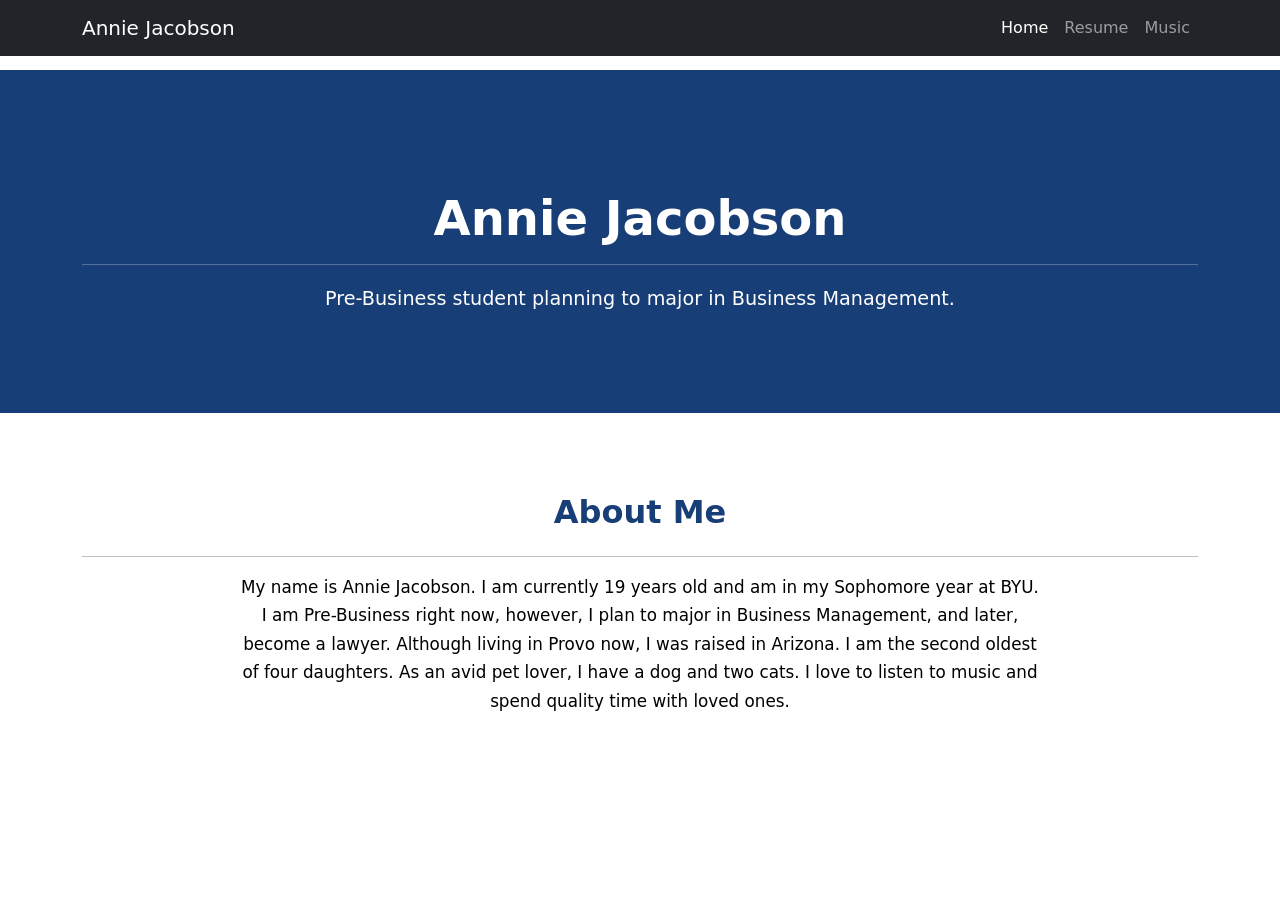
<file: index.html>
<!DOCTYPE html>
<html lang="en">
<head>
    <meta charset="UTF-8">
    <meta name="viewport" content="width=device-width, initial-scale=1.0">
    <title>Annie Jacobson | IS 201</title>
   
    <link href="https://cdn.jsdelivr.net/npm/bootstrap@5.3.2/dist/css/bootstrap.min.css" rel="stylesheet">
    <link rel="stylesheet" href="styles/styles.css">
</head>
<body>
    
    <nav class="navbar navbar-expand-lg navbar-dark bg-dark fixed-top">
        <div class="container">
            <a class="navbar-brand" href="#">Annie Jacobson</a>
            <div class="navbar-nav ms-auto">
                <a class="nav-link active" href="#">Home</a> 
                <a class="nav-link" href="html/resume.html">Resume</a>
                <a class="nav-link" href="html/music.html">Music</a>
            </div> 
        </div>
    </nav> 
    
    <section id="home" class="hero text-center text-white">
        <div class="container">
            <h1 class="display-4">Annie Jacobson</h1>
            <hr>
            <p class="lead">
                Pre-Business student planning to major in Business Management.
            </p>
        </div>
    </section>

    <section id="about" class="section-padding">
        <div class="container">
            <h2 class="text-center mb-4">About Me</h2>
            <hr>
            <p class="text-center">
                My name is Annie Jacobson. I am currently 19 years old and am in my Sophomore year at BYU. I am Pre-Business right now, however, I plan to major in Business Management, and later, become a lawyer. Although living in Provo now, I was raised in Arizona. I am the second oldest of four daughters. As an avid pet lover, I have a dog and two cats. I love to listen to music and spend quality time with loved ones.
            </p>
        </div>
    </section>
</body>
</html>
</file>
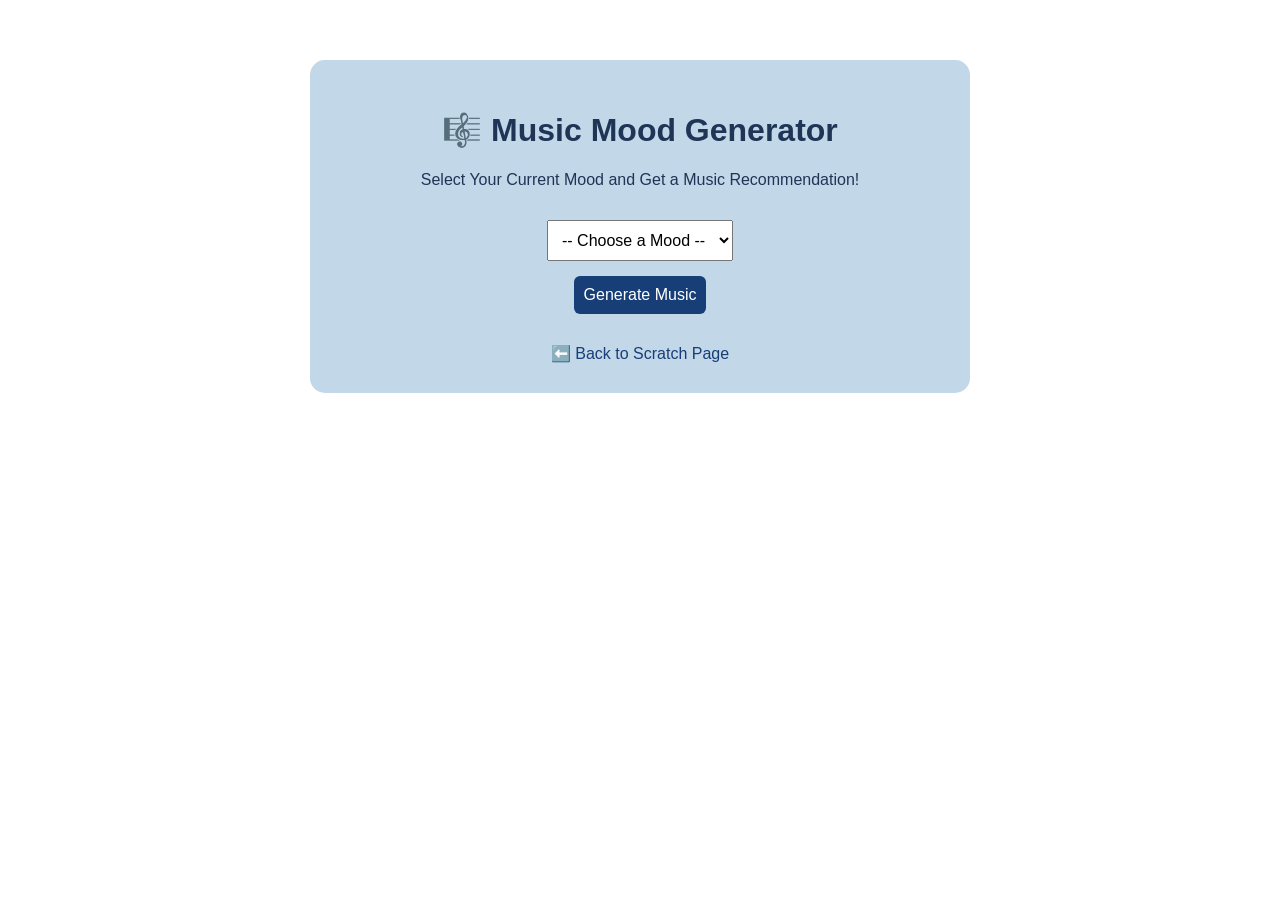
<file: html/music-app.html>
<!DOCTYPE html>
<html lang="en">
<head>
    <meta charset="UTF-8">
    <meta name="viewport" content="width=device-width, initial-scale=1.0">
    <title>Music Mood App</title>

    <style>
        body {
            background-color: rbg(156,192,218);
            font-family: Arial, Helvetica, sans-serif;
            color: #1f3556;
            text-align: center;
        }

        .app-container {
            background-color: #c2d7e8;
            max-width: 600px;
            margin: 60px auto;
            padding: 30px;
            border-radius: 15px;
        }

        select, button {
            padding: 10px;
            font-size: 16px;
            margin-top: 15px;
        }

        button {
            background-color: #183e77;
            color: white;
            border: none;
            border-radius: 6px;
            cursor: pointer;
        }

        button:hover {
            background-color: #0f2b52;
        }

        .results {
            margin-top: 25px;
            font-size: 18px;
            font-weight: bold;
        }

        a {
            display: block;
            margin-top: 30px;
            color: #183e77;
            text-decoration: none;
        }

        a:hover {
            text-decoration: underline;
        }
    </style>
</head>
<body>
    
    <div class="app-container">
        <h1>🎼 Music Mood Generator</h1>
        <p>Select Your Current Mood and Get a Music Recommendation!</p>
        <select id="mood">
            <option value="">-- Choose a Mood --</option>
            <option value="happy">Happy</option>
            <option value="sad">Sad</option>
            <option value="energetic">Energetic</option>
            <option value="chill">Chill</option>
        </select>
       
        <br>
        <button onclick="generateMusic()">Generate Music</button>
        <div class="result" id="result"></div>
        <a href="music.html">⬅️ Back to Scratch Page</a>
    </div>

    <script>
        function generateMusic() {
            const mood = document.getElementById("mood").value;
            const result = document.getElementById("result");

            if (mood === "") {
                result.textContent = "Please Select a Mood First!";
                return;
            }

            let message = "";

            if (mood === "happy") {
                message = "Try Pop or Kpop! Artists like TWICE or Ariana Grande are perfect for this mood.";
            } else if (mood === "sad") {
                message = "R&B is a great choice! Try listening to SZA or DPR Ian.";
            } else if (mood === "energetic") {
                message = "Hip-Hop or upbeat Pop will hype you up! Kendrick Lamar or Stray Kids are great picks.";
            } else if (mood === "chill") {
                message = "Indie or Alt-R&B fits perfectly. Try Lyn Lapid or brb."
            }

            result.textContent = message;
        }
    </script>
</body>
</html>
</file>
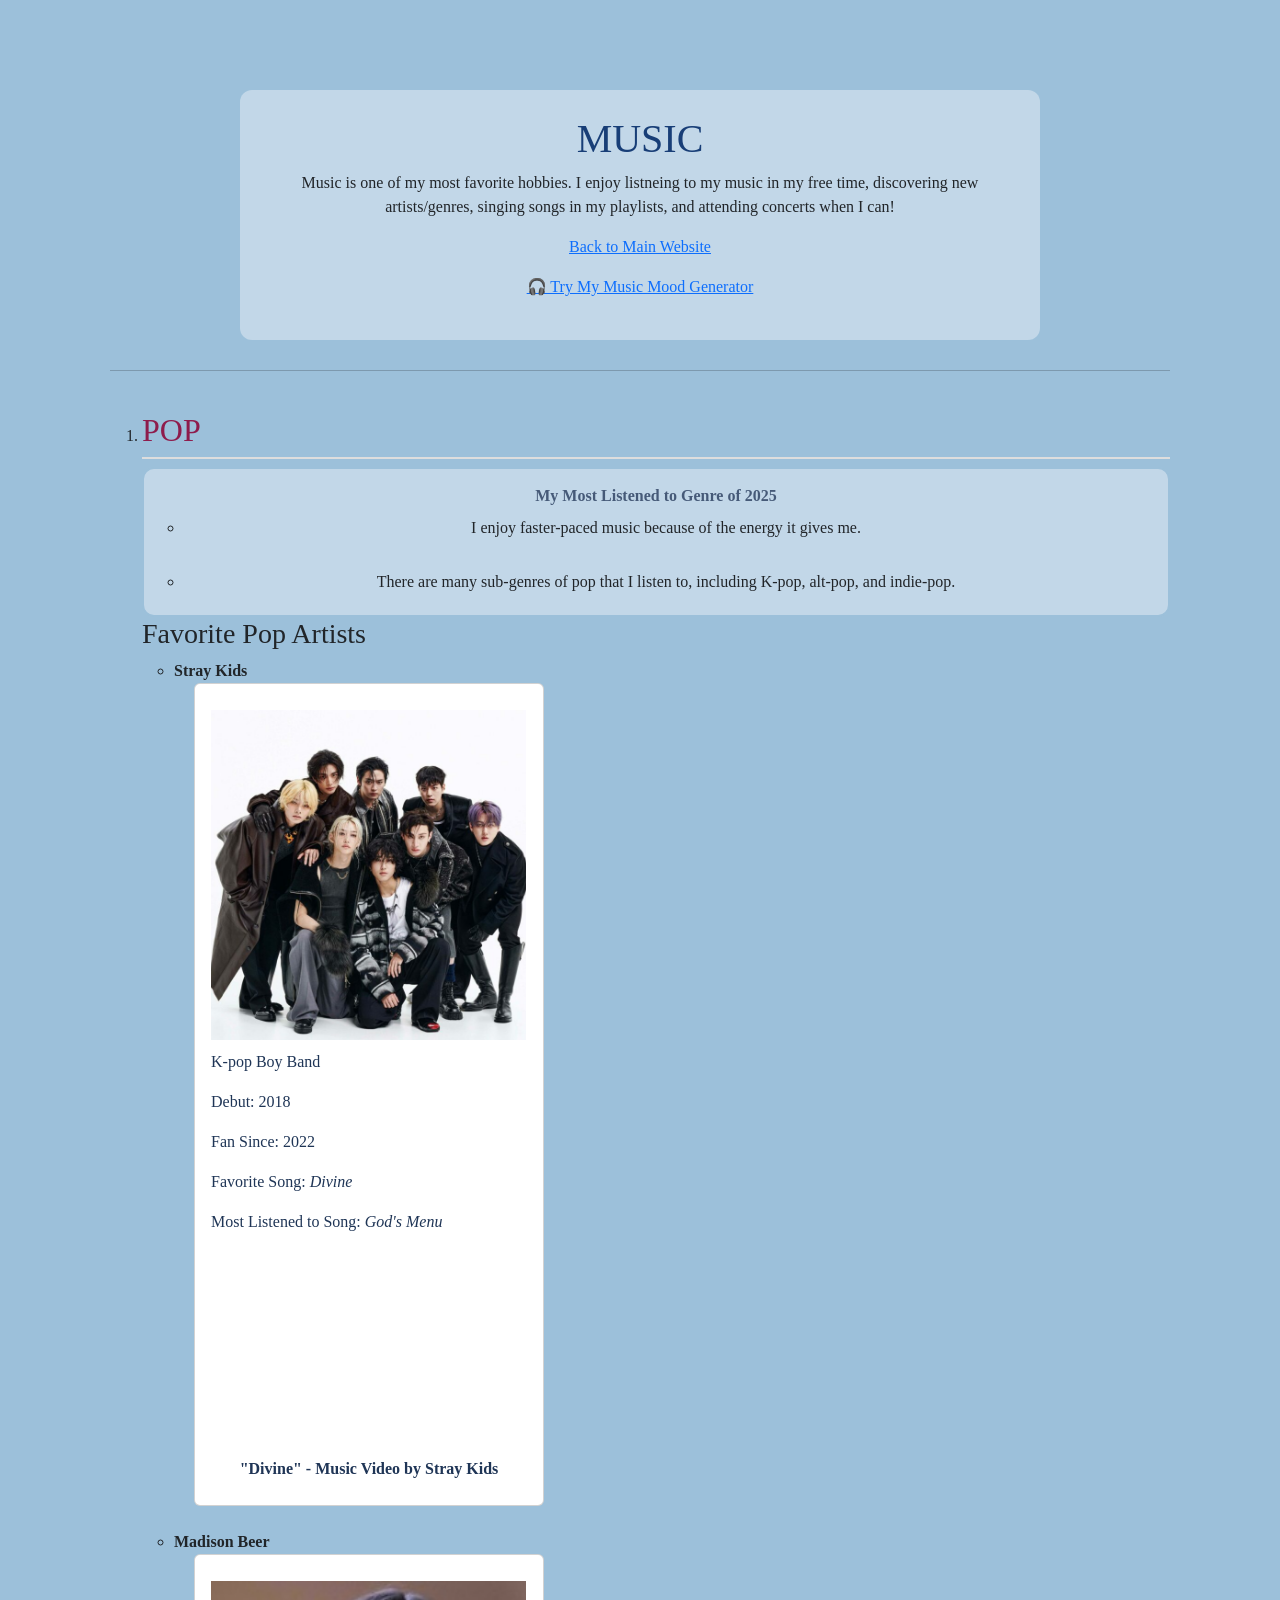
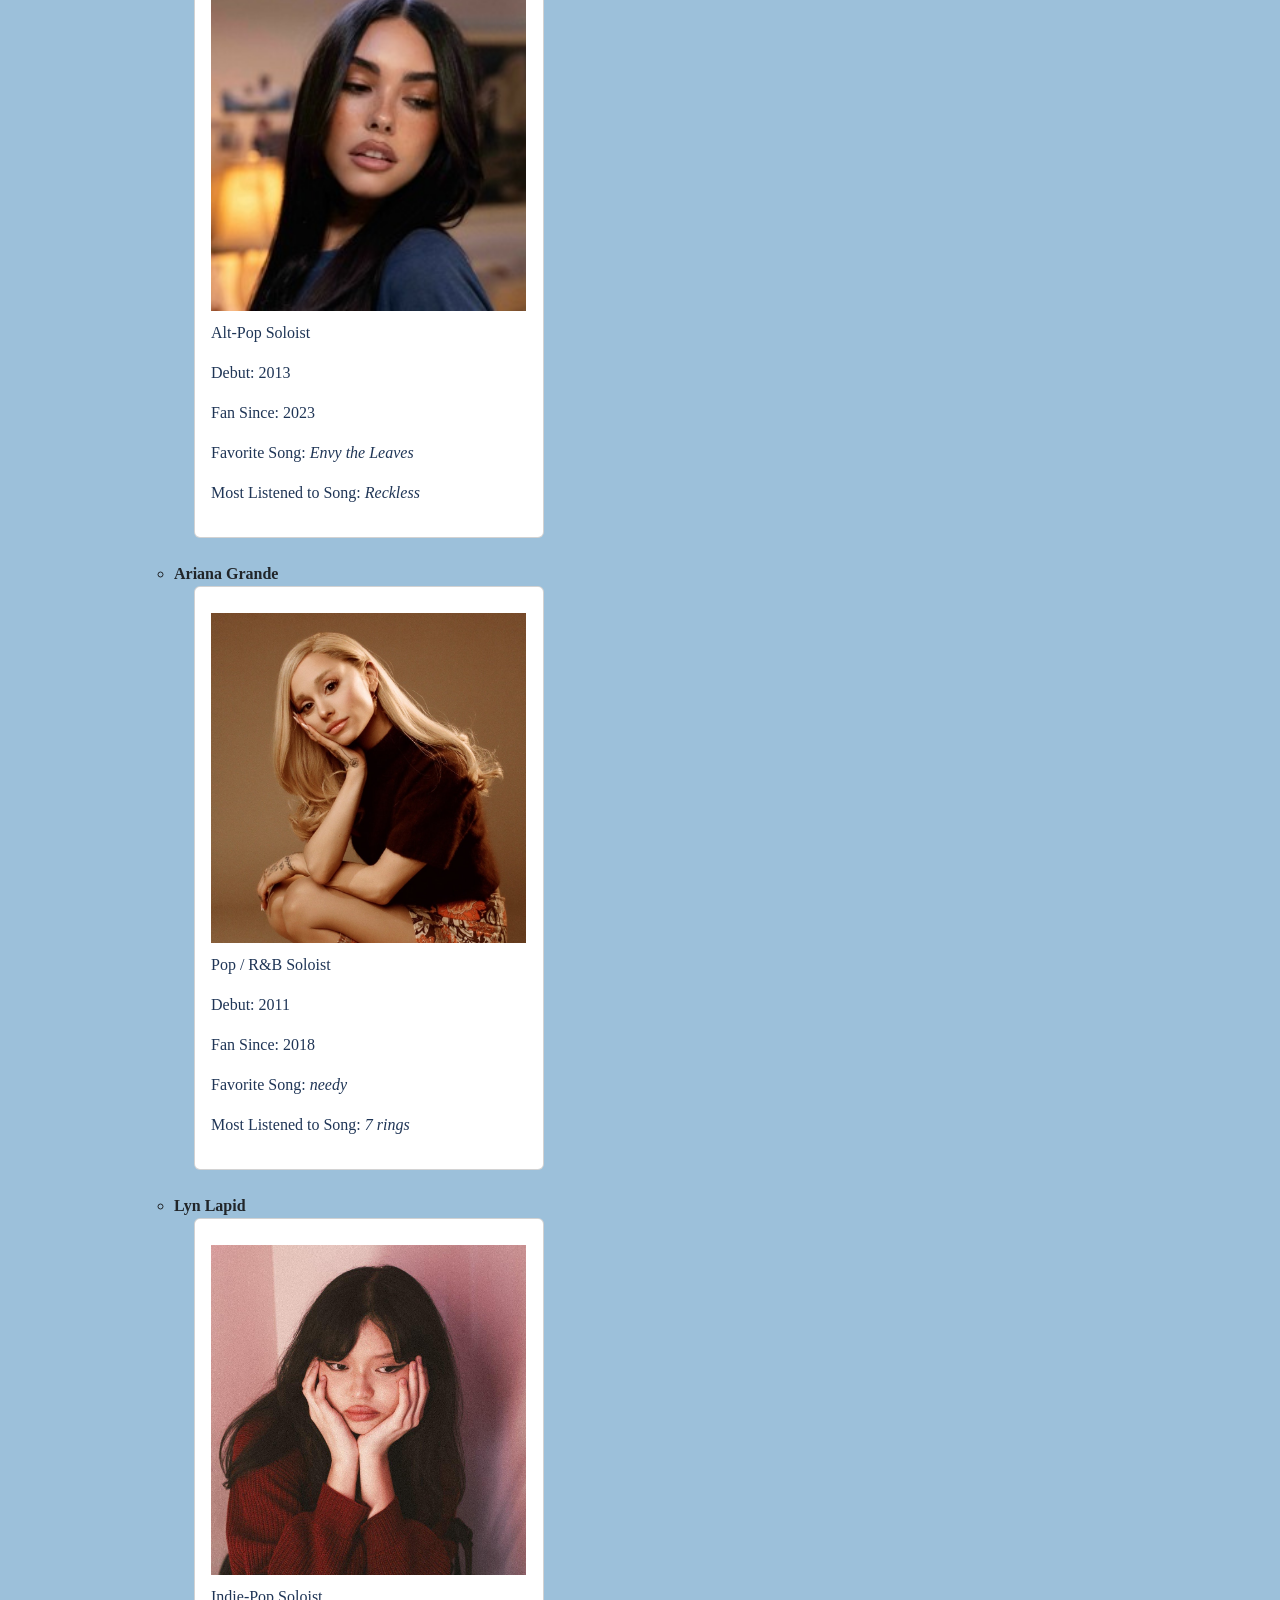
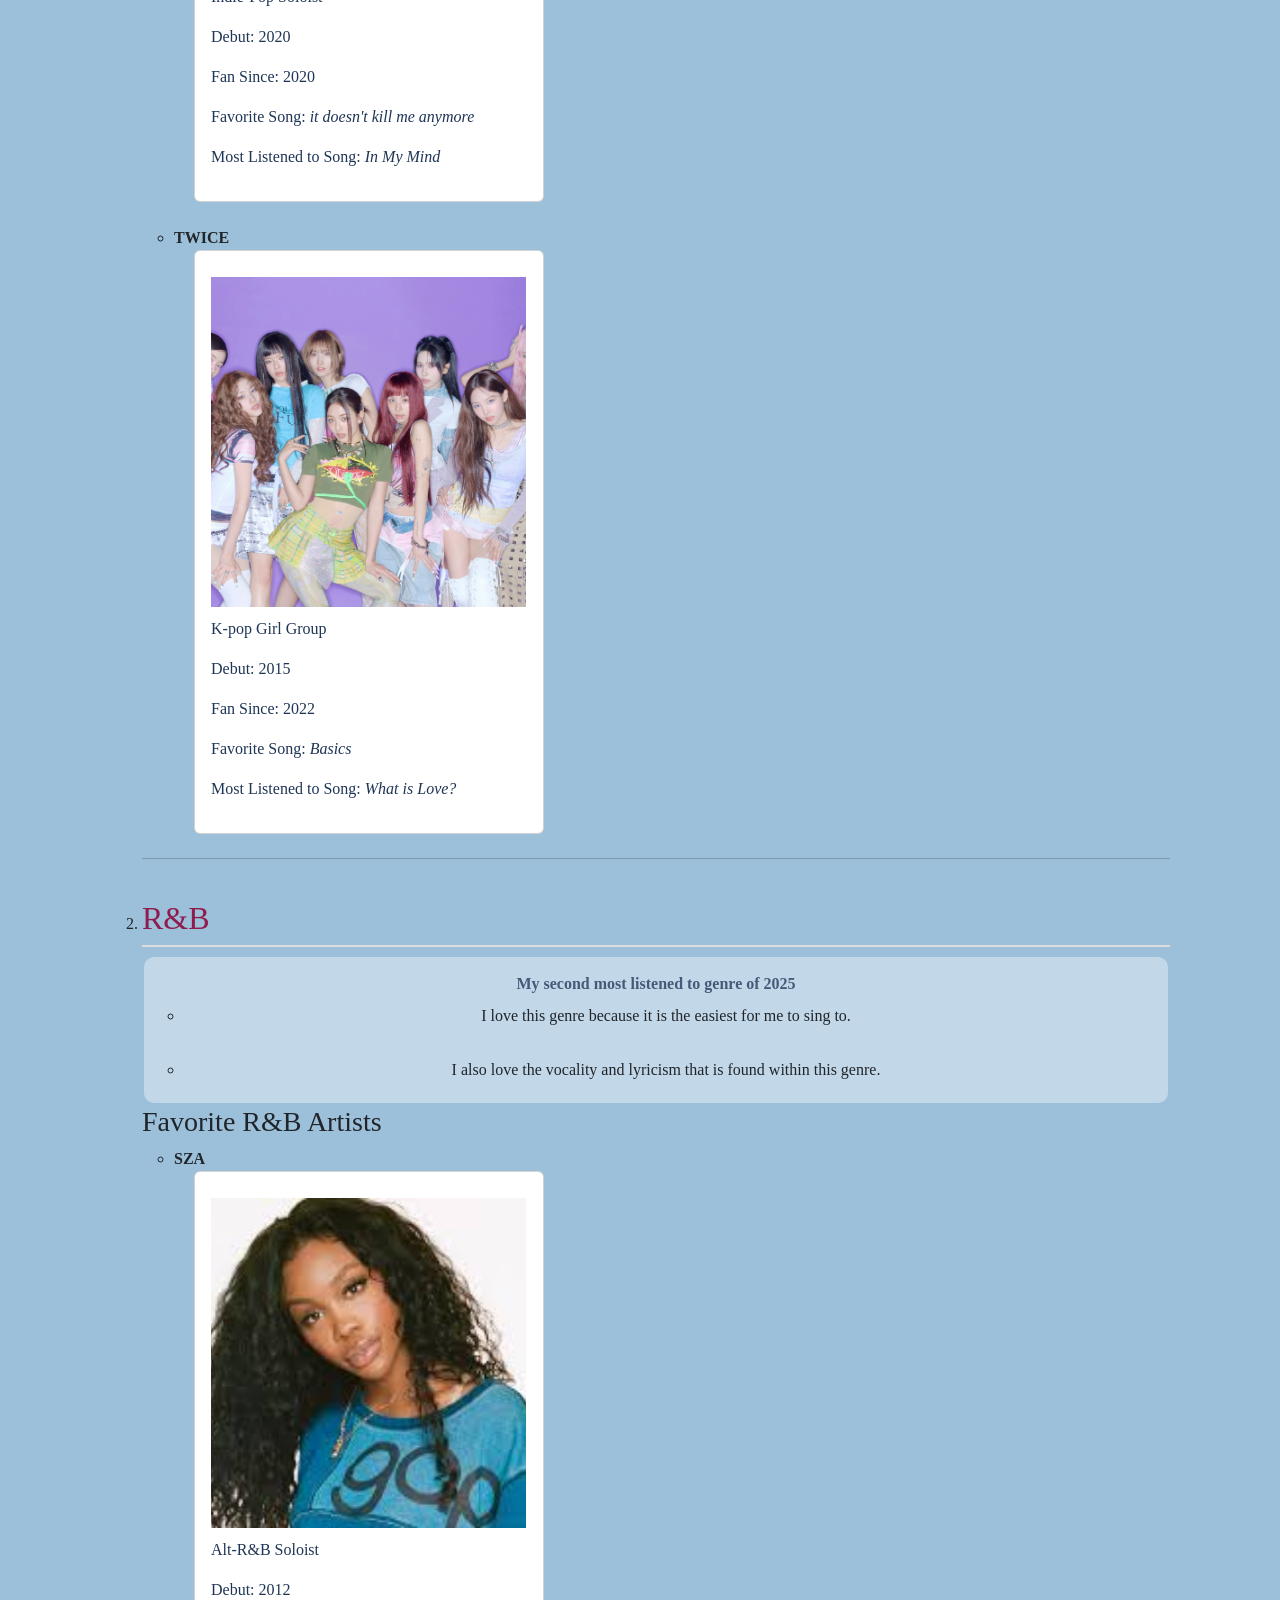
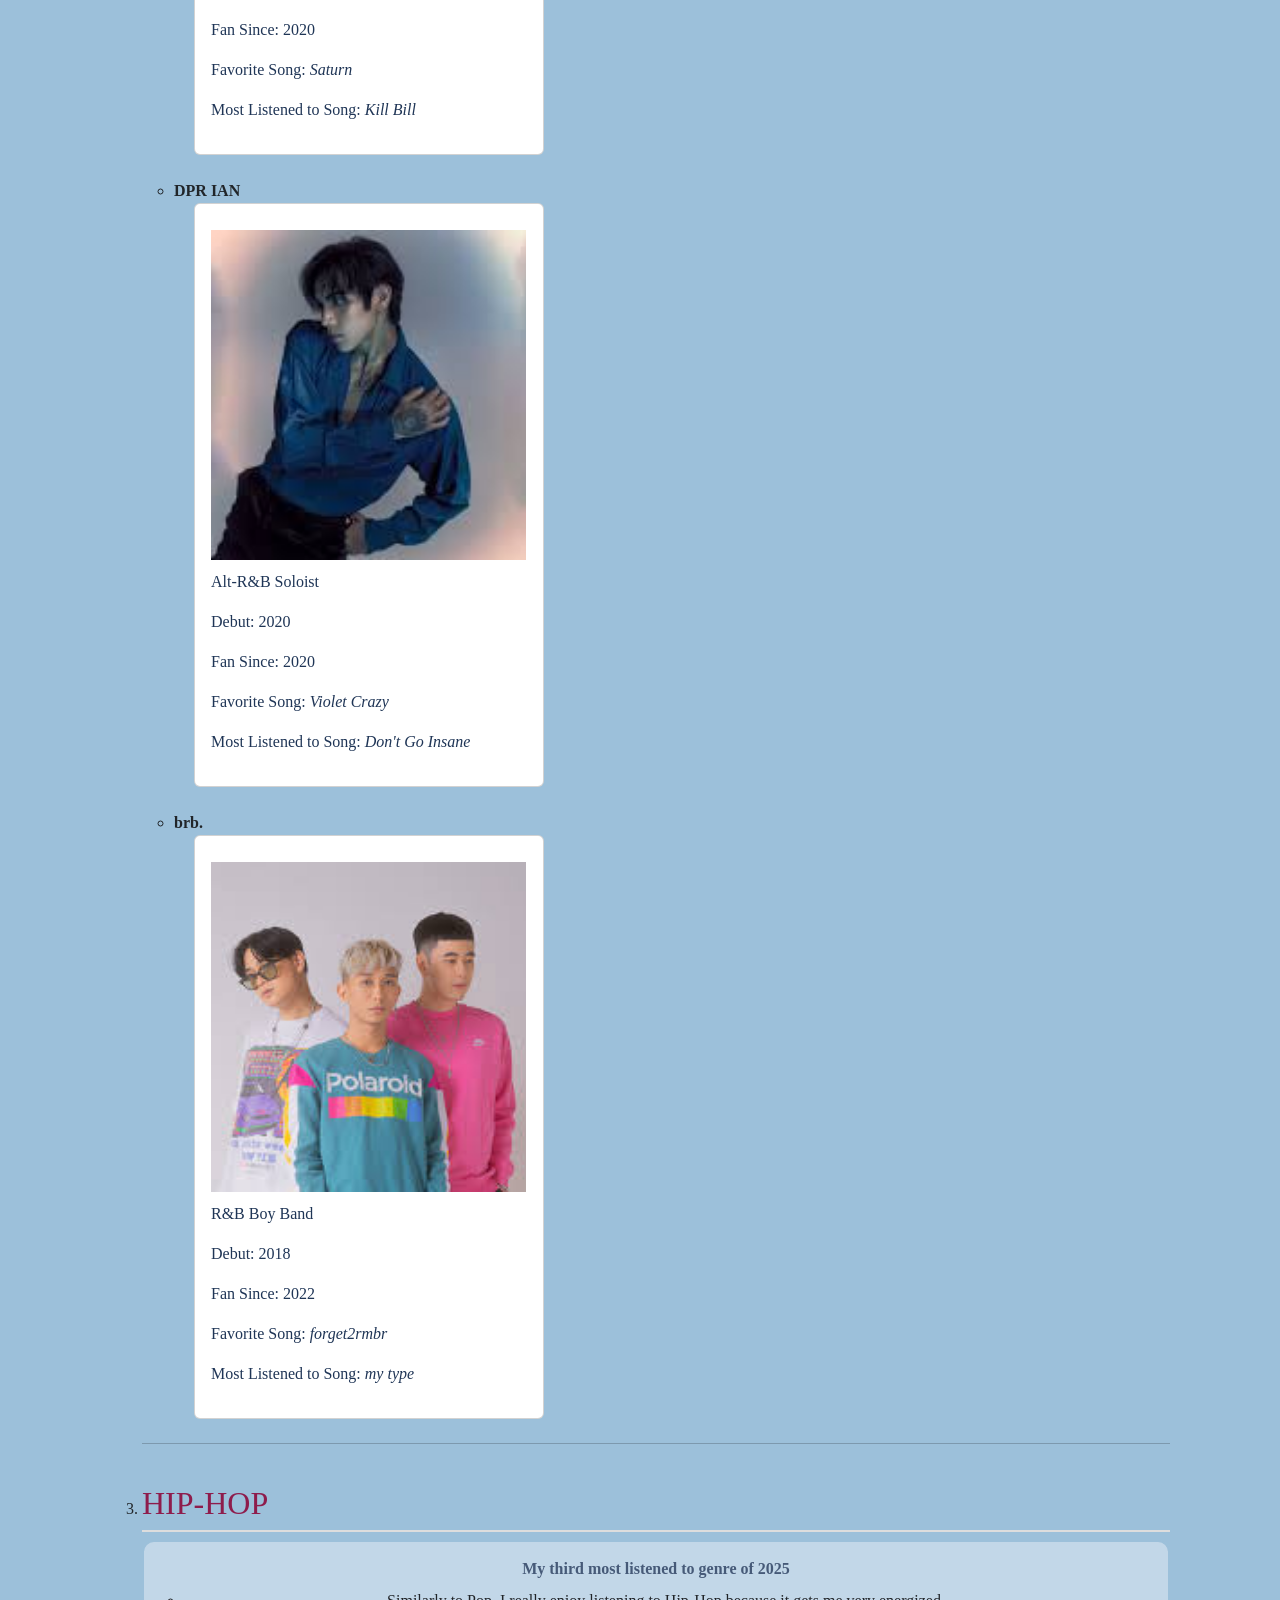
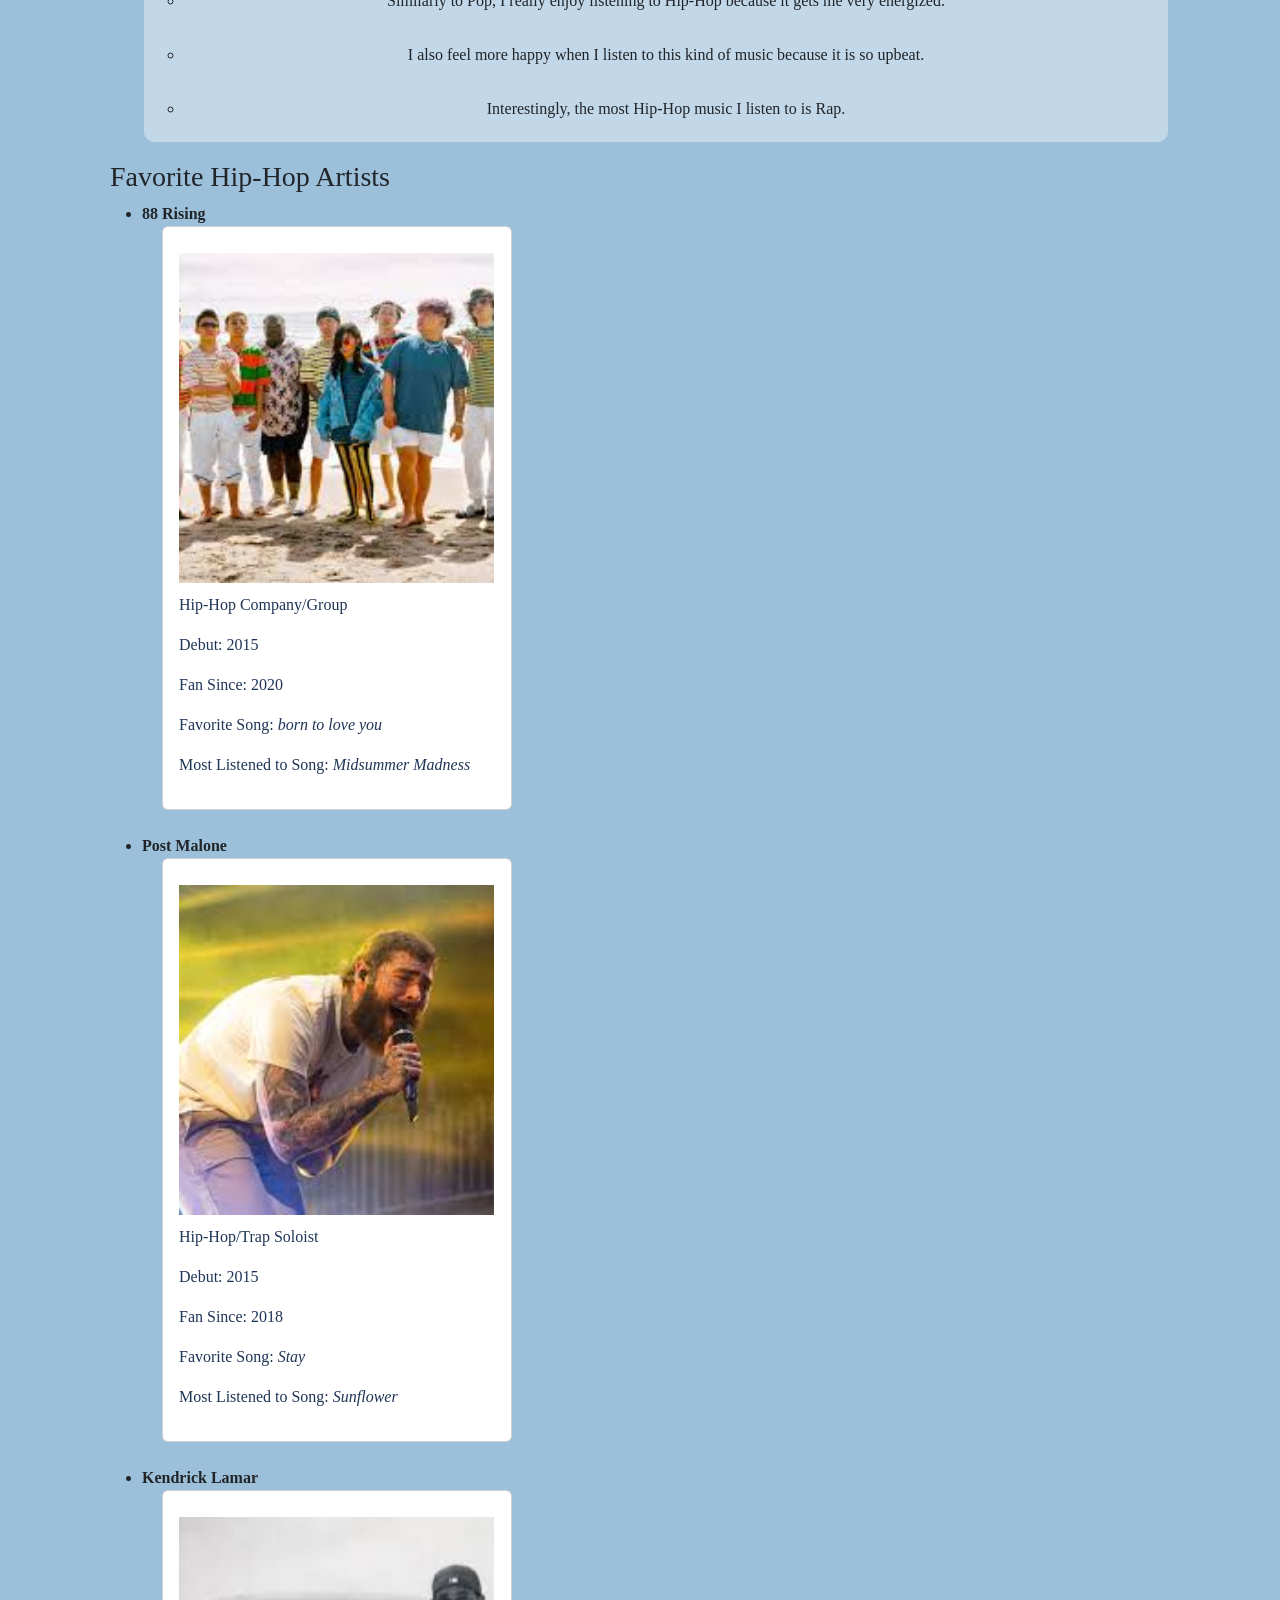
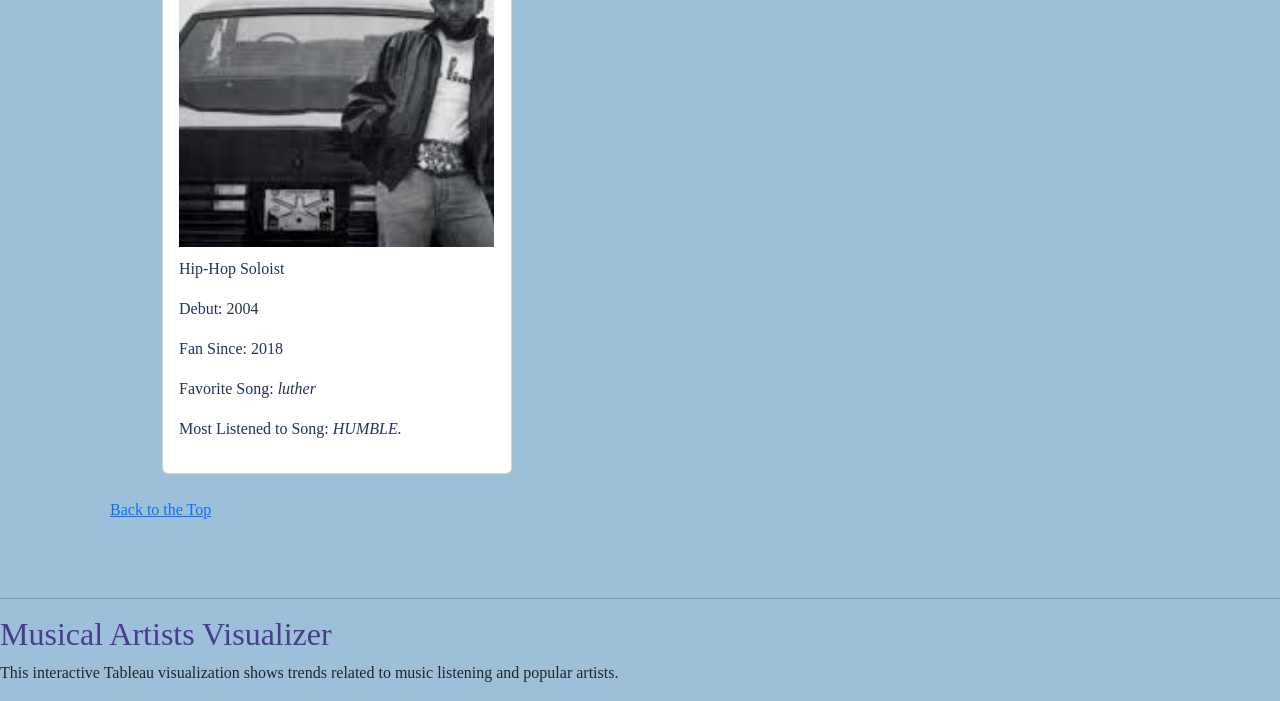
<file: html/music.html>
<!DOCTYPE html>
<html lang="en">
<head>
    <meta charset="UTF-8">
    <meta name="viewport" content="width=device-width, initial-scale=1.0">
    <title>Document</title>

    <link href="https://cdn.jsdelivr.net/npm/bootstrap@5.3.2/dist/css/bootstrap.min.css" rel="stylesheet">
    <link rel="stylesheet" href="../styles/scratch.css">
</head>
<body>
    <div class="music-container">
       <div class="intro-box" id="top">
        <h1>MUSIC</h1>
        <p>
            Music is one of my most favorite hobbies. I enjoy listneing to my music in my free time, discovering new artists/genres, singing songs in my playlists, and attending concerts when I can!
        </p>
        <p>
            <a href="../index.html">Back to Main Website</a>
        </p>
        <p>
            <a href="music-app.html">🎧 Try My Music Mood Generator</a>
        </p>
    </div>

    <hr>
    <ol class="genre-box">
        <li>
           <h2 class="genre-title">POP</h2>
           <div class="blurb-box">
                <p class="blurb-title"><strong>My Most Listened to Genre of 2025</strong></p>
                <ul class="clear-bullets">
                    <li>I enjoy faster-paced music because of the energy it gives me.</li><br>
                    <li>There are many sub-genres of pop that I listen to, including K-pop, alt-pop, and indie-pop.</li>
                </ul>
            </div> 
        </li>

            <h3>Favorite Pop Artists</h3>
            <ul>
            <li>
                <strong>Stray Kids</strong>
                <div class="artist card p-3 mb-4" style="max-width: 350px;">
                    <img src="../images/Stray Kids Group Photo.jpg" alt="Stray Kids">
                    <p>K-pop Boy Band</p>
                    <p>Debut: 2018</p>
                    <p>Fan Since: 2022</p>
                    <p>Favorite Song: <em>Divine</em></p>
                    <p>Most Listened to Song: <em>God's Menu</em></p>
                    
                    <div class="video-container">
                        <iframe 
                            width="560" height="315" src="https://www.youtube.com/embed/E8i32NXMxnc?si=YO24HsiNdtUYXJX2" title="YouTube video player" frameborder="0" allow="accelerometer; autoplay; clipboard-write; encrypted-media; gyroscope; picture-in-picture; web-share" referrerpolicy="strict-origin-when-cross-origin" allowfullscreen>
                        </iframe>
                    </div>
                    <p class="video-label">
                        "Divine" - Music Video by Stray Kids
                    </p>
                </div>
            </li>

            <li>
                <strong>Madison Beer</strong>
                <div class="artist card p-3 mb-4" style="max-width: 350px;">
                    <img src="../images/Madison Beer Picture.jpg" alt="Madison Beer">
                    <p>Alt-Pop Soloist</p>
                    <p>Debut: 2013</p>
                    <p>Fan Since: 2023</p>
                    <p>Favorite Song: <em>Envy the Leaves</em></p>
                    <p>Most Listened to Song: <em>Reckless</em></p>
                </div>
            </li>
            <li>
                <strong>Ariana Grande</strong>
                <div class="artist card p-3 mb-4" style="max-width: 350px;">
                    <img src="../images/Ariana Grande Picture.jpeg" alt="Ariana Grande">
                    <p>Pop / R&amp;B Soloist</p>
                    <p>Debut: 2011</p>
                    <p>Fan Since: 2018</p>
                    <p>Favorite Song: <em>needy</em></p>
                    <p>Most Listened to Song: <em>7 rings</em></p>
                </div>
            </li>
            <li>
                <strong>Lyn Lapid</strong>
                <div class="artist card p-3 mb-4" style="max-width: 350px;">
                    <img src="../images/Lyn Lapid Picture.jpeg" alt="Lyn Lapid">
                    <p>Indie-Pop Soloist</p>
                    <p>Debut: 2020</p>
                    <p>Fan Since: 2020</p>
                    <p>Favorite Song: <em>it doesn't kill me anymore</em></p>
                    <p>Most Listened to Song: <em>In My Mind</em></p>
                </div>
            </li>
            <li>
                <strong>TWICE</strong>
                <div class="artist card p-3 mb-4" style="max-width: 350px;">
                    <img src="../images/TWICE Group Picture.webp" alt="TWICE">
                    <p>K-pop Girl Group</p>
                    <p>Debut: 2015</p>
                    <p>Fan Since: 2022</p>
                    <p>Favorite Song: <em>Basics</em></p>
                    <p>Most Listened to Song: <em>What is Love?</em></p>
                </div>
            </li>
        </ul>

        <hr>
        <li>
            <h2 class="genre-title">R&B</h2>
            <div class="blurb-box">
                <p class="blurb-title"><strong>My second most listened to genre of 2025</strong></p>
                <ul class="clear-bullets">
                    <li>I love this genre because it is the easiest for me to sing to.</li><br> 
                    <li>I also love the vocality and lyricism that is found within this genre.</li>
                </ul>
            </div>
        </li>
     
        <h3>Favorite R&B Artists</h3>
        <ul>
            <li>
                <strong>SZA</strong>
                <div class="artist card p-3 mb-4" style="max-width: 350px;">
                    <img src="../images/SZA Picture.jpeg" alt="SZA">
                    <p>Alt-R&B Soloist</p>
                    <p>Debut: 2012</p>
                    <p>Fan Since: 2020</p>
                    <p>Favorite Song: <em>Saturn</em></p>
                    <p>Most Listened to Song: <em>Kill Bill</em></p>
                </div>
            </li>

            <li>
                <strong>DPR IAN</strong>
                <div class="artist card p-3 mb-4" style="max-width: 350px;">
                    <img src="../images/DPR Ian Picture.jpeg" alt="DPR IAN">
                    <p>Alt-R&B Soloist</p>
                    <p>Debut: 2020</p>
                    <p>Fan Since: 2020</p>
                    <p>Favorite Song: <em>Violet Crazy</em></p>
                    <p>Most Listened to Song: <em>Don't Go Insane</em></p>
                </div>
            </li>
            <li>
                <strong>brb.</strong>
                <div class="artist card p-3 mb-4" style="max-width: 350px;">
                    <img src="../images/brb. Picture.jpeg" alt="brb.">
                    <p>R&B Boy Band</p>
                    <p>Debut: 2018</p>
                    <p>Fan Since: 2022</p>
                    <p>Favorite Song: <em>forget2rmbr</em></p>
                    <p>Most Listened to Song: <em>my type</em></p>
                </div>
            </li>
        </ul>

        <hr>
        <li>
            <h2 class="genre-title">HIP-HOP</h2>
            <div class="blurb-box">
                <p class="blurb-title"><strong>My third most listened to genre of 2025</strong></p>
                <ul class="clear-bullets">
                    <li>Similarly to Pop, I really enjoy listening to Hip-Hop because it gets me very energized.</li><br>
                    <li>I also feel more happy when I listen to this kind of music because it is so upbeat.</li><br>
                    <li>Interestingly, the most Hip-Hop music I listen to is Rap.</li>
                </ul>
            </div>
        </li>
    </ol>

        <h3>Favorite Hip-Hop Artists</h3>
        <ul>
            <li>
                <strong>88 Rising</strong>
                <div class="artist card p-3 mb-4" style="max-width: 350px;">
                    <img src="../images/88 Rising Group Picture.jpeg" alt="88 Rising">
                    <p>Hip-Hop Company/Group</p>
                    <p>Debut: 2015</p>
                    <p>Fan Since: 2020</p>
                    <p>Favorite Song: <em>born to love you</em></p>
                    <p>Most Listened to Song: <em>Midsummer Madness</em></p>
                </div>
            </li>

            <li>
                <strong>Post Malone</strong>
                <div class="artist card p-3 mb-4" style="max-width: 350px;">
                    <img src="../images/Post Malone Singing.jpeg" alt="Post Malone">
                    <p>Hip-Hop/Trap Soloist</p>
                    <p>Debut: 2015</p>
                    <p>Fan Since: 2018</p>
                    <p>Favorite Song: <em>Stay</em></p>
                    <p>Most Listened to Song: <em>Sunflower</em></p>
                </div>
            </li>
            <li>
                <strong>Kendrick Lamar</strong>
                <div class="artist card p-3 mb-4" style="max-width: 350px;">
                    <img src="../images/Kendrick Lamar In Front of Car.jpeg" alt="Kendrick Lamar">
                    <p>Hip-Hop Soloist</p>
                    <p>Debut: 2004</p>
                    <p>Fan Since: 2018</p>
                    <p>Favorite Song: <em>luther</em></p>
                    <p>Most Listened to Song: <em>HUMBLE.</em></p>
                </div>
            </li>
        </ul>
        <p>
            <a href="#top">Back to the Top</a>
        </p>
    </div>
    </div>

    <hr>
    <h2>Musical Artists Visualizer</h2>
    <p>
        This interactive Tableau visualization shows trends related to music listening and popular artists. 
    </p>
    <div class="tableau-container">
        <div class='tableauPlaceholder' id='viz1765763358096' style='position: relative'>
            <noscript>
                <a href='#'>
                    <img alt='Dashboard'
                         src='https:&#47;&#47;public.tableau.com&#47;static&#47;images&#47;To&#47;Topmusicartists&#47;Dashboard&#47;1_rss.png'
                         style='border: none' />
                </a>
            </noscript>
            
            <object class='tableauViz'  style='display:none;'><param name='host_url' value='https%3A%2F%2Fpublic.tableau.com%2F' />
                <param name='embed_code_version' value='3' />
                <param name='site_root' value='' />
                <param name='name' value='Topmusicartists&#47;Dashboard' />
                <param name='tabs' value='no' />
                <param name='toolbar' value='yes' />
                <param name='static_image' 
                       value='https:&#47;&#47;public.tableau.com&#47;static&#47;images&#47;To&#47;Topmusicartists&#47;Dashboard&#47;1.png' />
                <param name='animate_transition' value='yes' />
                <param name='display_static_image' value='yes' />
                <param name='display_spinner' value='yes' />
                <param name='display_overlay' value='yes' />
                <param name='display_count' value='yes' /><param name='language' value='en-US' /></object></div>                
            </object>
    </div>
    
    <script type='text/javascript'>                    
        var divElement = document.getElementById('viz1765763358096');                    
        var vizElement = divElement.getElementsByTagName('object')[0];                    
        if ( divElement.offsetWidth > 800 ) { 
            vizElement.style.width='1000px';vizElement.style.height='827px';} else if ( divElement.offsetWidth > 500 ) { 
            vizElement.style.width='1000px';vizElement.style.height='827px';
        } else { 
            vizElement.style.width='100%';
            vizElement.style.height='1027px';
        }                     
        var scriptElement = document.createElement('script');                    
        scriptElement.src = 'https://public.tableau.com/javascripts/api/viz_v1.js';                    
        vizElement.parentNode.insertBefore(scriptElement, vizElement);                
    </script>
        </div>
</body>
</html>
</file>
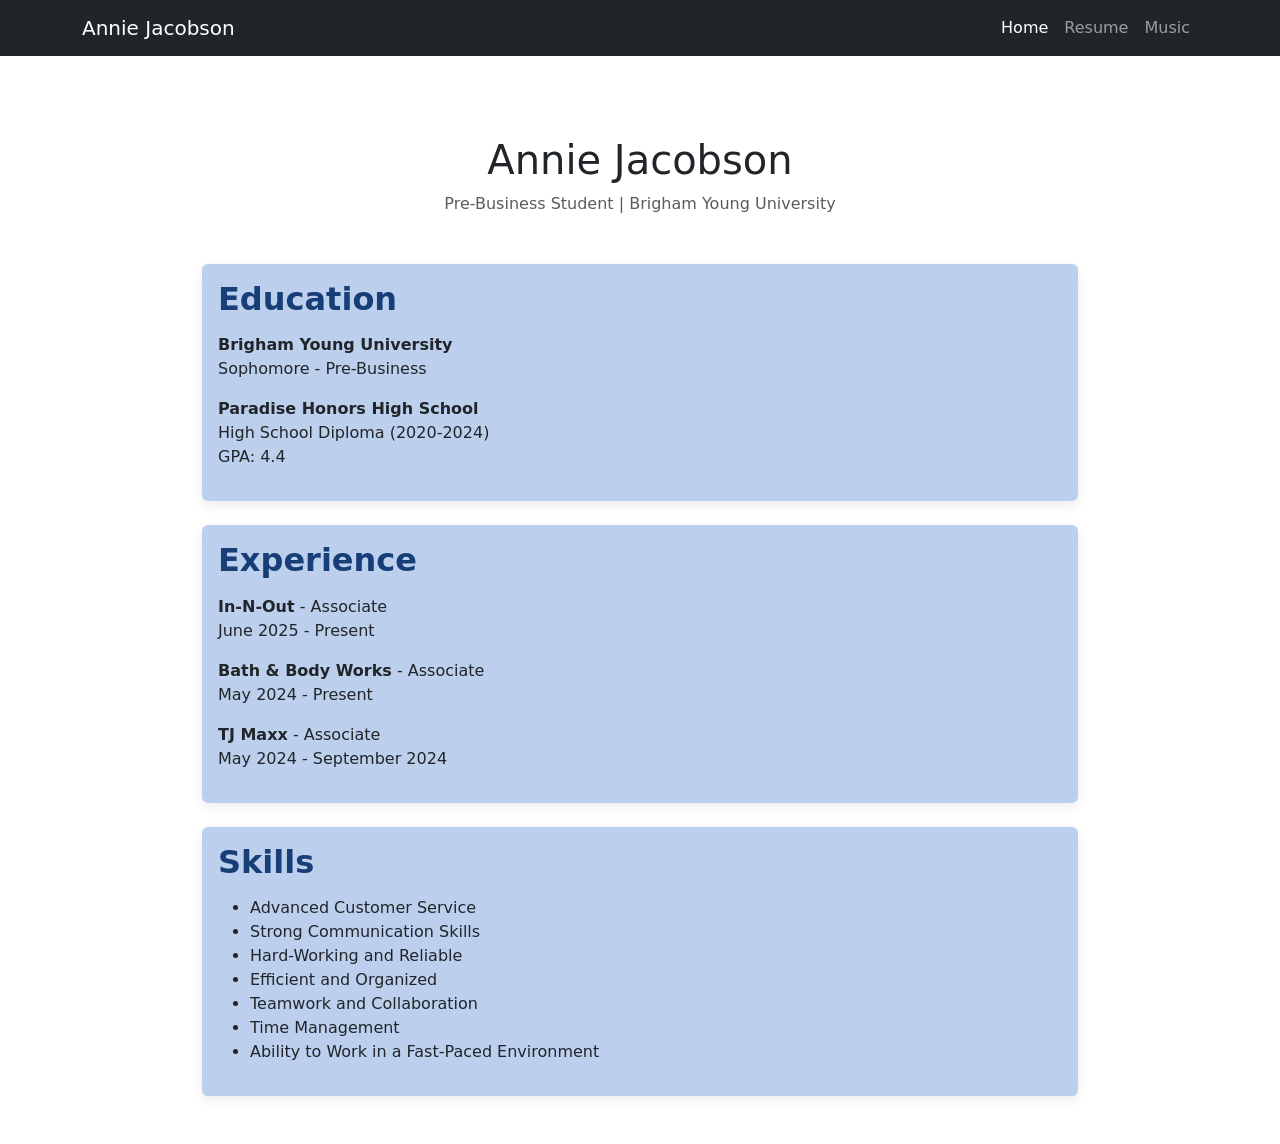
<file: html/resume.html>
<!DOCTYPE html>
<html lang="en">
<head>
    <meta charset="UTF-8">
    <meta name="viewport" content="width=device-width, initial-scale=1.0">
    <title>Resume</title>

    <link href="https://cdn.jsdelivr.net/npm/bootstrap@5.3.2/dist/css/bootstrap.min.css" rel="stylesheet">
    <link rel="stylesheet" href="../styles/resume.css">
</head>
<body>
     
    <nav class="navbar navbar-expand-lg navbar-dark bg-dark">
        <div class="container">
            <a class="navbar-brand" href="../index.html">Annie Jacobson</a>
            <div class="navbar-nav">
                <a class="nav-link active" href="../index.html">Home</a> 
                <a class="nav-link" href="#">Resume</a>
                <a class="nav-link" href="music.html">Music</a>
            </div> 
        </div>
    </nav> 
    
    <div class="container resume-container">
        <div class="text-center mb-5">
            <h1 class="resume-title">Annie Jacobson</h1>
            <p class="text-muted">Pre-Business Student | Brigham Young University</p>
        </div>
        
        <div class="card resume-card mb-4">
            <div class="card-body">
                <h2 class="section-title">Education</h2>
                <p>
                    <strong>Brigham Young University</strong><br>
                    Sophomore - Pre-Business
                </p>
                <p>
                    <strong>Paradise Honors High School</strong><br>
                    High School Diploma (2020-2024)<br>
                    GPA: 4.4
                </p>
            </div>
        </div>

        <div class="card resume-card mb-4">
            <div class="card-body">
                <h2 class="section-title">Experience</h2>
                <p>
                    <strong>In-N-Out</strong> - Associate<br>
                    June 2025 - Present
                </p>
                <p>
                    <strong>Bath & Body Works</strong> - Associate<br>
                    May 2024 - Present
                </p>
                <p>
                    <strong>TJ Maxx</strong> - Associate<br>
                    May 2024 - September 2024
                </p>
            </div>
        </div>

        <div class="card resume-card mb-5">
            <div class="card-body">
                <h2 class="section-title">Skills</h2>
                <ul>
                    <li>Advanced Customer Service</li>
                    <li>Strong Communication Skills</li>
                    <li>Hard-Working and Reliable</li>
                    <li>Efficient and Organized</li>
                    <li>Teamwork and Collaboration</li>
                    <li>Time Management</li>
                    <li>Ability to Work in a Fast-Paced Environment</li>
                </ul>
            </div>
        </div>
    </div>
</body>
</html>
</file>
<file: styles/styles.css>
.page-container {
    max-width: 900px;
    margin: 60px auto;
    background-color: white;
    padding: 40px;
    border-radius: 12px;
    box-shadow: 0 8px 20px rgba(0,0,0,0.1);
}

.page-title {
    color: #0d47a1;
    font-weight: bold;
    margin-bottom: 20px;
}

.hero {
    background-color: #183e77;
    padding: 120px 20px 100px;
}

.hero h1 {
    font-size: 3rem;
    font-weight: 700;
}

.hero p {
    font-size: 1.2rem;
    max-width: 700px;
    margin: 20px auto 0;
}

.section-padding {
    padding: 80px 20px;
}

.section-padding h2 {
    color: #183e77;
    font-weight: 600;
}

.section-padding p {
    max-width: 800px;
    margin: auto;
    font-size: 1.05rem;
    line-height: 1.7;
}

body {
    background-color: white;
    color: black;
    padding-top: 70px;
}
</file>
<file: styles/scratch.css>
.artist {
    margin-left: 20px;
    margin-bottom: 30px;
    color: #1f3556;
}

.artist img {
    width: 315px;
    height: 330px;
    object-fit: cover;
    display: block;
    margin: 10px 0;
}

.genre-title {
    margin-top: 40px;
    border-bottom: 2px solid #ddd;
    padding-bottom: 8px;
    color: rgb(142, 28, 76);
}

.video-container iframe {
    width: 315px;
    height: 200px;
}

.video-label {
    font-weight: bold;
    text-align: center;
    margin-bottom: 8px;
}

body {
    background-color: rgb(156, 192, 218);
    font-family: 'Times New Roman', Times, serif;
}

h1 {
    color: #183e77;
}

h2 {
    color: darkslateblue;
    list-style-type: decimal; 
}

.intro-box {
    background-color: #c2d7e8;
    border-radius: 12px;
    padding: 25px;
    max-width: 800px;
    margin: 30px auto;
    text-align: center;
}

.blurb-box {
    background-color: #c2d7e8;
    border: 2px solid rgb(156, 192, 218);
    border-radius: 12px;
    padding: 15px 20px;
    max-width: 2000px;
    text-align: center;
}

.blurb-title {
    font-weight: bold;
    color: rgb(70, 90, 120);
    margin-bottom: 8px;
}

.clear-bullets {
    list-style-type: circle;
    padding-left: 20px;
}

.clear-bullets li {
    margin-bottom: 6px;
}

.music-container {
    max-width: 1100px;
    margin: 40px auto;
    padding: 20px;
}

.section {
    margin-bottom: 60px;
}
</file>
<file: styles/resume.css>
.resume-container {
    padding-top: 80px;
    max-width: 900px;
}

.resume.title {
    color: #183e77;
    font-weight: 700;
}

.section-title {
    color: #183e77;
    margin-bottom: 15px;
    font-weight: 600;
}

.resume-card {
    border: none;
    box-shadow: 0 4px 12px rgba(0,0,0,0.08);
    background-color: #bcd0ee;
}
</file>
